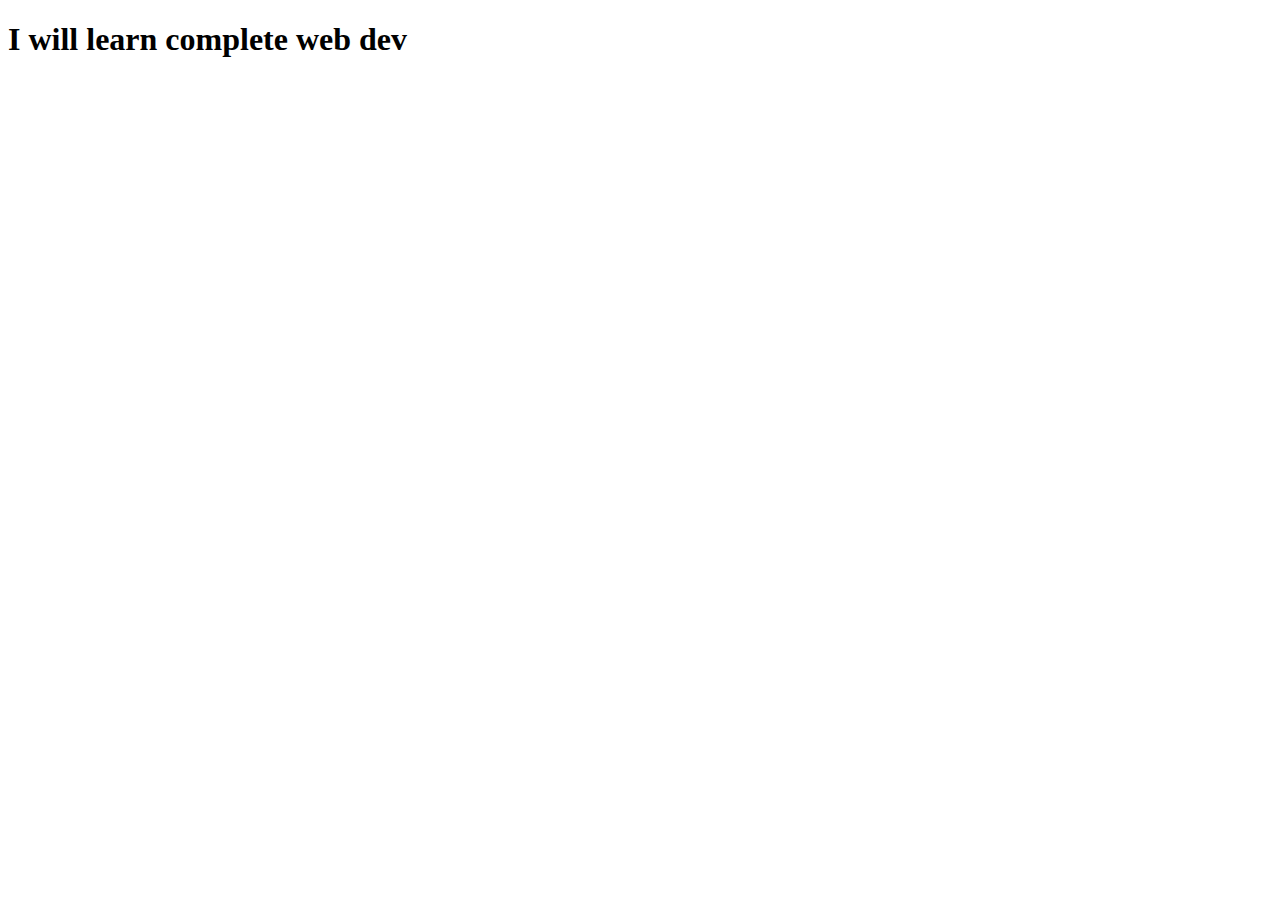
<file: index.html>
<!DOCTYPE html>
<html lang="en">
  <head>
    <meta charset="UTF-8" />
    <meta name="viewport" content="width=device-width, initial-scale=1.0" />
    <title>Test file</title>
  </head>
  <body>
    <h1>I will learn complete web dev</h1>
  </body>
</html>
</file>
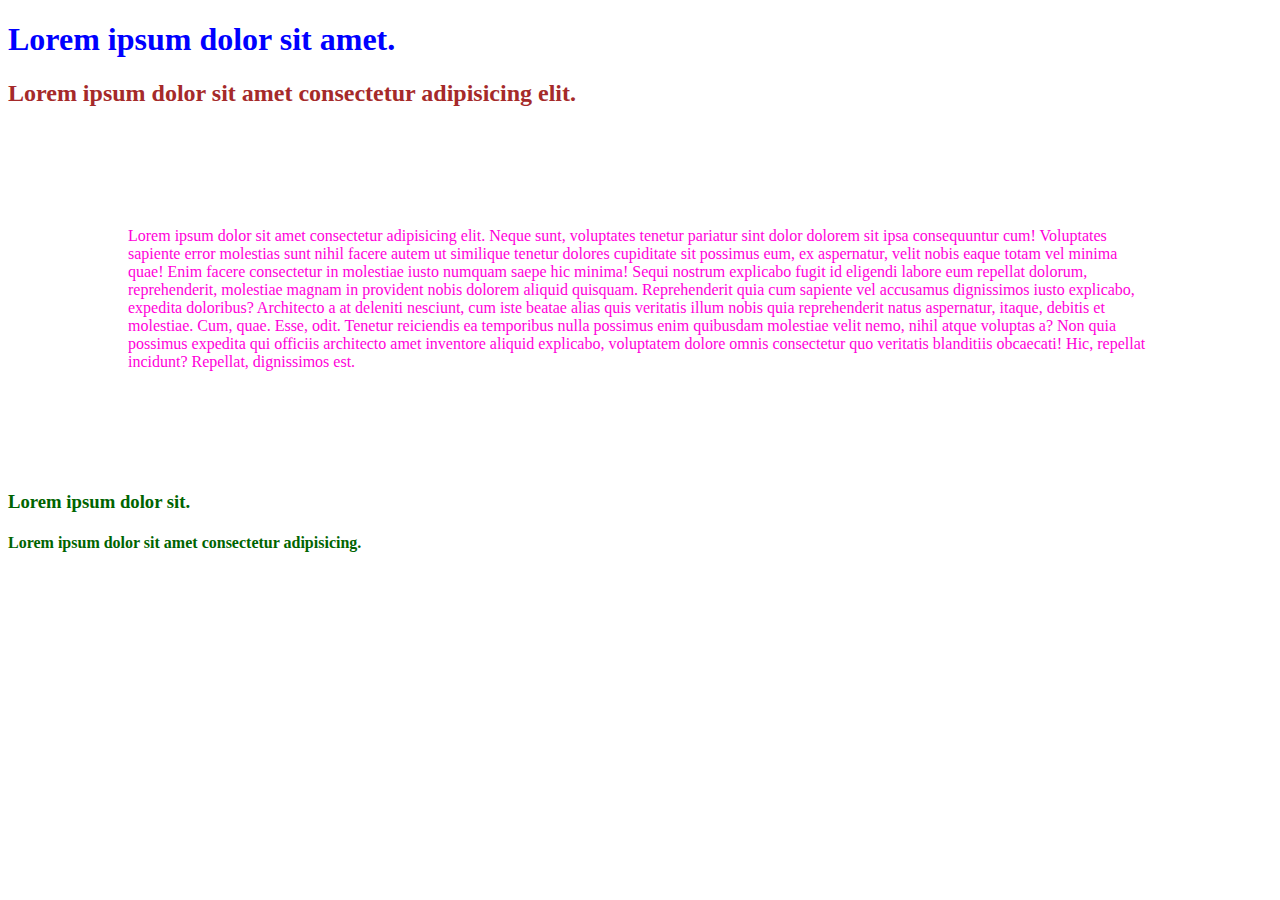
<file: CSS/01_basics/index.html>
<!DOCTYPE html>
<html lang="en">
<head>
    <meta charset="UTF-8">
    <meta name="viewport" content="width=device-width, initial-scale=1.0">
    <title>CSS basics</title>
    <style>
        h2, p {
            color: brown;
        }

        .greentext {
            color: darkgreen;
        }
    </style>
    <link rel="stylesheet" href="style.css">
</head>
<body>
    <h1 style="color: blue;">Lorem ipsum dolor sit amet.</h1>
    <h2>Lorem ipsum dolor sit amet consectetur adipisicing elit.</h2>
    <p>Lorem ipsum dolor sit amet consectetur adipisicing elit. Neque sunt, voluptates tenetur pariatur sint dolor dolorem sit ipsa consequuntur cum! Voluptates sapiente error molestias sunt nihil facere autem ut similique tenetur dolores cupiditate sit possimus eum, ex aspernatur, velit nobis eaque totam vel minima quae! Enim facere consectetur in molestiae iusto numquam saepe hic minima! Sequi nostrum explicabo fugit id eligendi labore eum repellat dolorum, reprehenderit, molestiae magnam in provident nobis dolorem aliquid quisquam. Reprehenderit quia cum sapiente vel accusamus dignissimos iusto explicabo, expedita doloribus? Architecto a at deleniti nesciunt, cum iste beatae alias quis veritatis illum nobis quia reprehenderit natus aspernatur, itaque, debitis et molestiae. Cum, quae. Esse, odit. Tenetur reiciendis ea temporibus nulla possimus enim quibusdam molestiae velit nemo, nihil atque voluptas a? Non quia possimus expedita qui officiis architecto amet inventore aliquid explicabo, voluptatem dolore omnis consectetur quo veritatis blanditiis obcaecati! Hic, repellat incidunt? Repellat, dignissimos est.</p>
    <h3 class="greentext">Lorem ipsum dolor sit.</h3>
    <h4 class="greentext">Lorem ipsum dolor sit amet consectetur adipisicing.</h4>
</body>
</html>
</file>
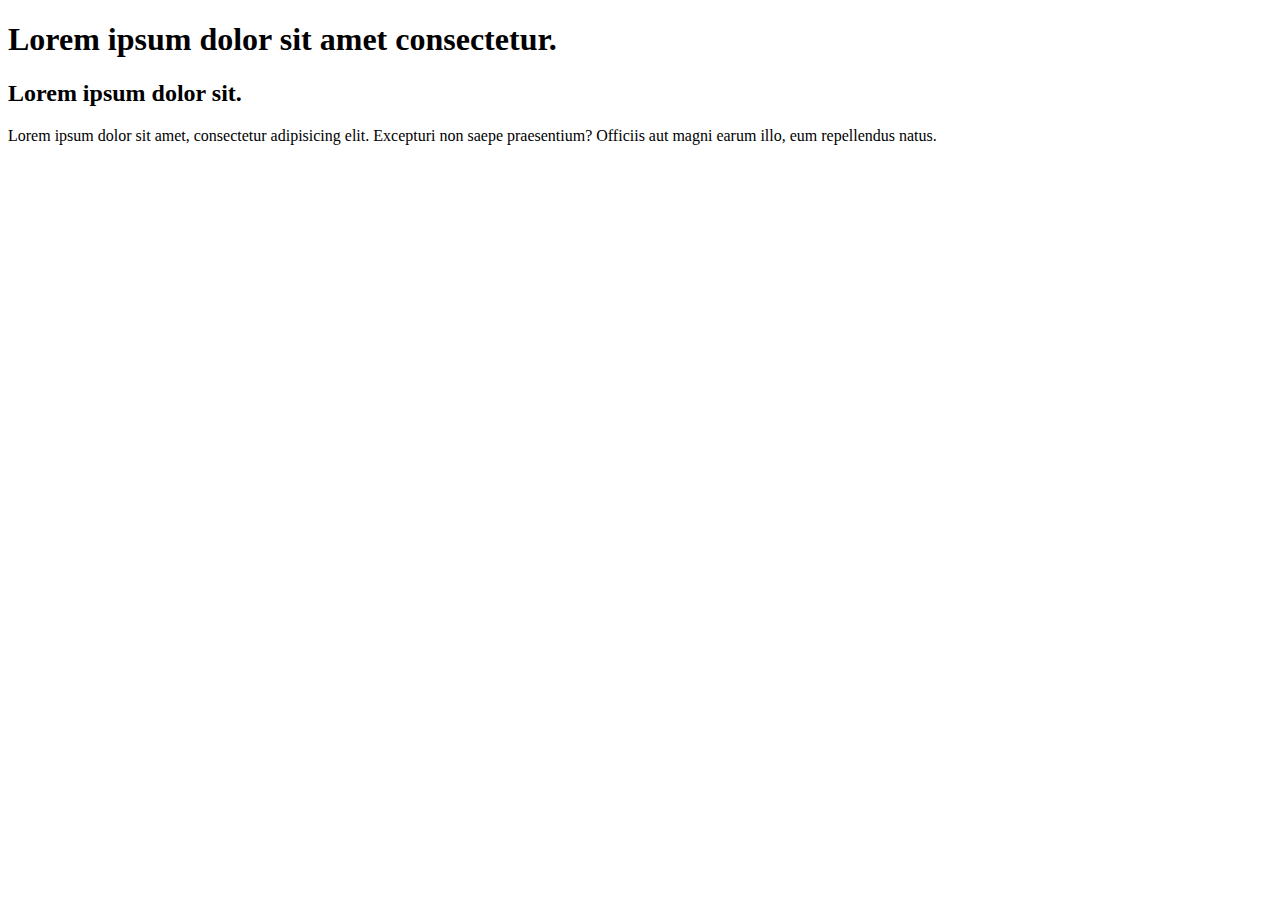
<file: HTML/01_intro.html>
<!DOCTYPE html>
<html lang="en">
<head>
    <meta charset="UTF-8">
    <meta name="viewport" content="width=device-width, initial-scale=1.0">
    <title>Headings</title>
</head>
<body>
    <h1>Lorem ipsum dolor sit amet consectetur.</h1>
    <h2>Lorem ipsum dolor sit.</h2>

    <p>Lorem ipsum dolor sit amet, consectetur adipisicing elit. Excepturi non saepe praesentium? Officiis aut magni earum illo, eum repellendus natus.</p>
</body>
</html>
</file>
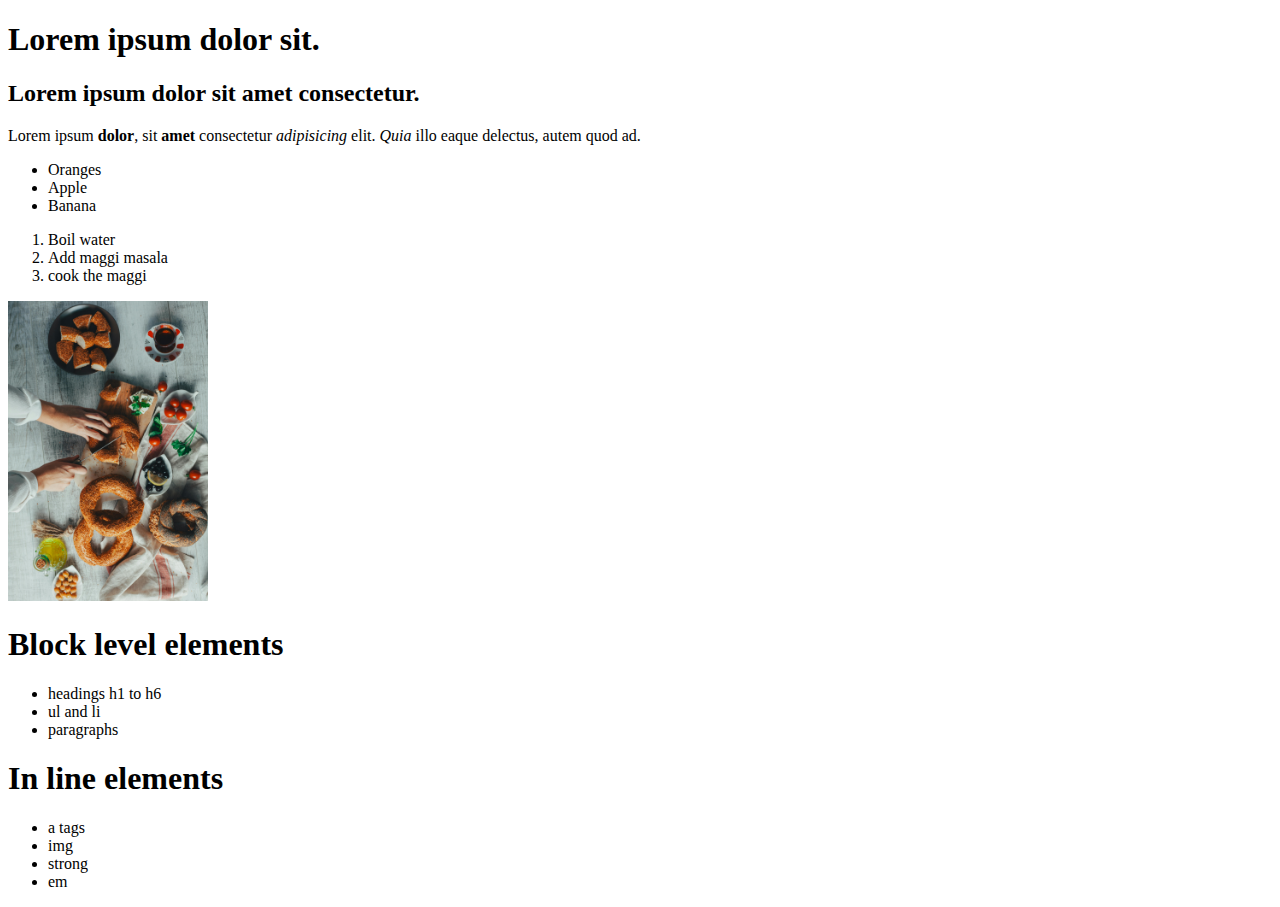
<file: HTML/02_headings_list.html>
<!DOCTYPE html>
<html lang="en">
<head>
    <meta charset="UTF-8">
    <meta name="viewport" content="width=device-width, initial-scale=1.0">
    <title>Headings and list</title>
</head>
<body>
    <h1>Lorem ipsum dolor sit.</h1>
    <h2>Lorem ipsum dolor sit amet consectetur.</h2>
    <p>Lorem ipsum <strong>dolor</strong>, sit <b>amet</b> consectetur <em>adipisicing</em> elit. <i>Quia</i> illo eaque delectus, autem quod ad.</p>

    <ul>
        <li>Oranges</li>
        <li>Apple</li>
        <li>Banana</li>
    </ul>

    <ol>
        <li>Boil water</li>
        <li>Add maggi masala</li>
        <li>cook the maggi</li>
    </ol>

    <img src="./Media/pexels-pealdesign-19501326.jpg" width="200px" alt="">

    <div>
        <h1>Block level elements</h1>
        <ul>
            <li>headings h1 to h6</li>
            <li>ul and li</li>
            <li>paragraphs</li>
        </ul>
    </div>

    <div>
        <h1>In line elements</h1>
        <ul>
            <li>a tags</li>
            <li>img</li>
            <li>strong</li>
            <li>em</li>
        </ul>
    </div>
</body>
</html>
</file>
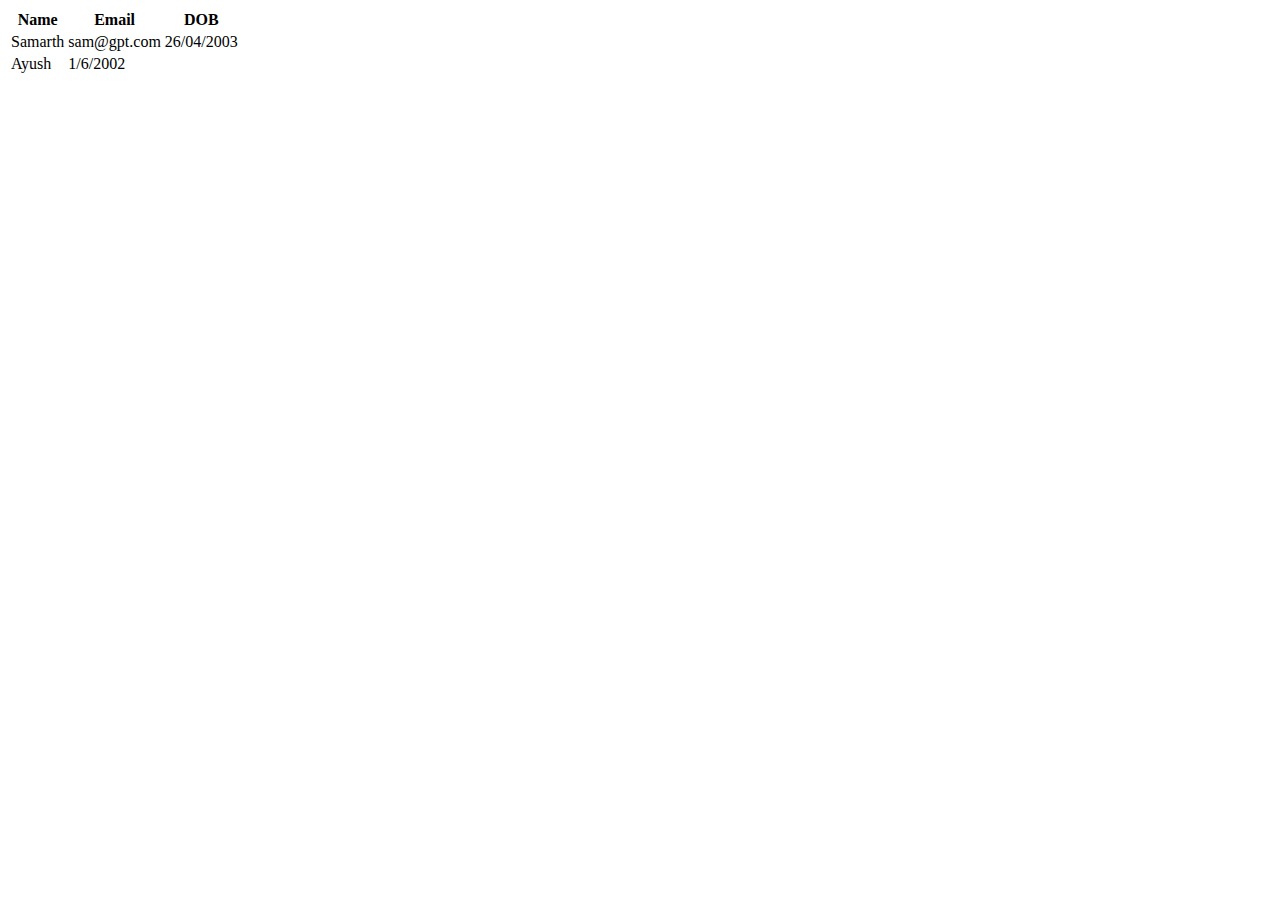
<file: HTML/03_tables.html>
<!DOCTYPE html>
<html lang="en">
<head>
    <meta charset="UTF-8">
    <meta name="viewport" content="width=device-width, initial-scale=1.0">
    <title>Tables in html</title>           
</head>
<body>
    <!-- <table>
        <tr>
            <td>column 1</td>
            <td>column 2</td>
            <td>column 3</td>
        </tr>
    </table> Basic table structure-->

    <table>
        <tr>
            <th>Name</th>
            <th>Email</th>
            <th>DOB</th>
        </tr>
        <tr>
            <td>Samarth</td>
            <td>sam@gpt.com</td>
            <td>26/04/2003</td>
        </tr>
        <tr>
            <td>Ayush</td>
            <td>1/6/2002</td>
        </tr>
    </table>
</body>
</html>
</file>
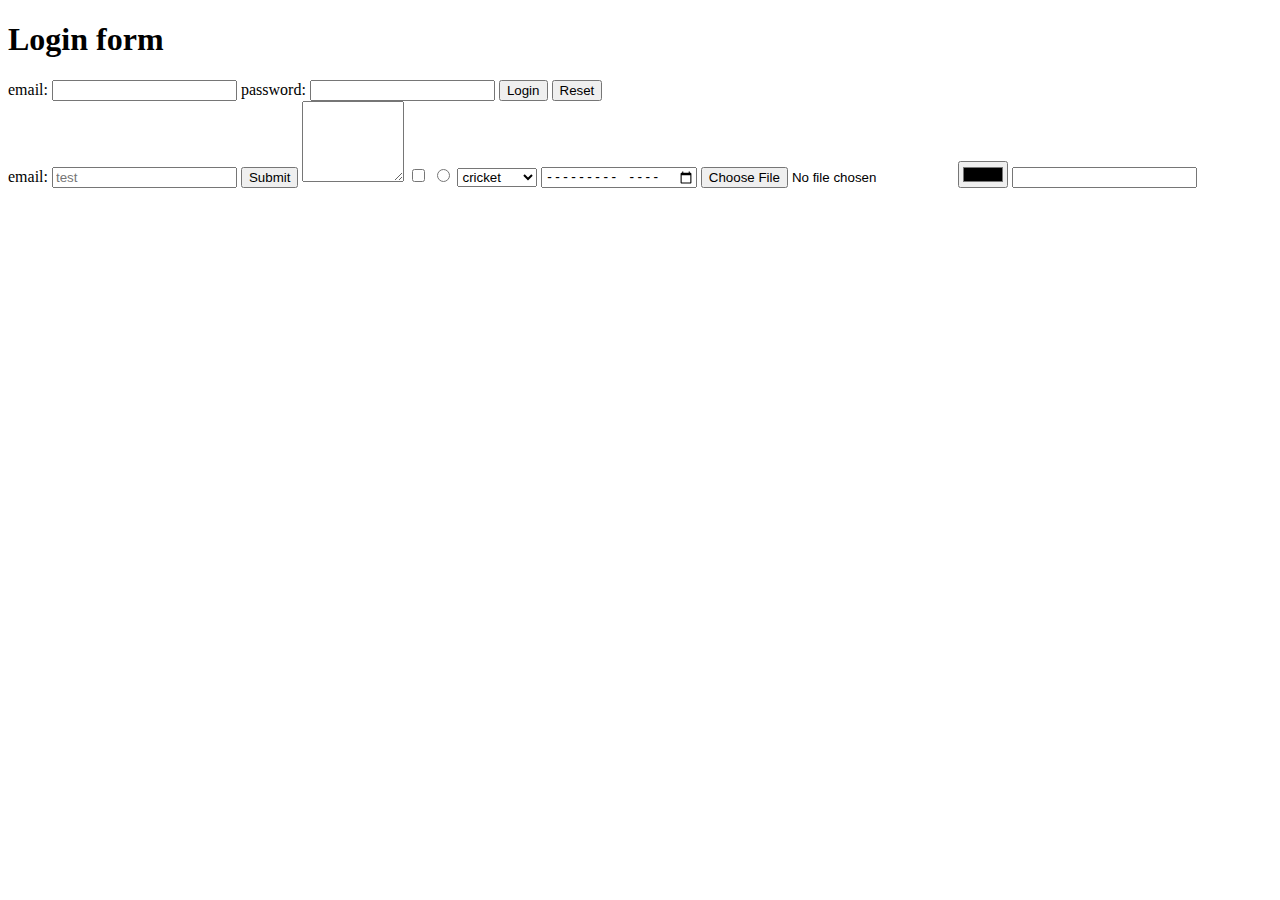
<file: HTML/04_forms.html>
<!DOCTYPE html>
<html lang="en">
<head>
    <meta charset="UTF-8">
    <meta name="viewport" content="width=device-width, initial-scale=1.0">
    <title>Forms in HTML</title>
</head>
<body>
    <h1>Login form</h1>

    <form>
        <label for="email">
            email:
            <input type="text" name="email">
        </label>
        <label for="password">
            password:
            <input type="password" name="password" id="">
        </label>
        <button type="submit">Login</button>
        <button type="reset">Reset</button>
    </form>

    <div>
        <form>
            <label for="email">
                email:
                <input type="email" name="email" placeholder="test">
                <button type="submit">Submit</button>
                <textarea name="test" rows="5" cols="10"></textarea>
                <input type="checkbox">
                <input type="radio">
                <select name="Games" id="">
                    <option value="cricket">cricket</option>
                    <option value="sequence">sequence</option>
                    <option value="Hockey">Hockey</option>
                </select>
            </label>

            <label for="month">
                <input type="month">
            </label>

            <label for="file">
                <input type="file" name="" id="">
            </label>
            <label for="color">
                <input type="color" name="" id="">
            </label>
            <label for="number">
                <input type="number" name="" id="">
            </label>
        </form>
    </div>
</body>
</html>
</file>
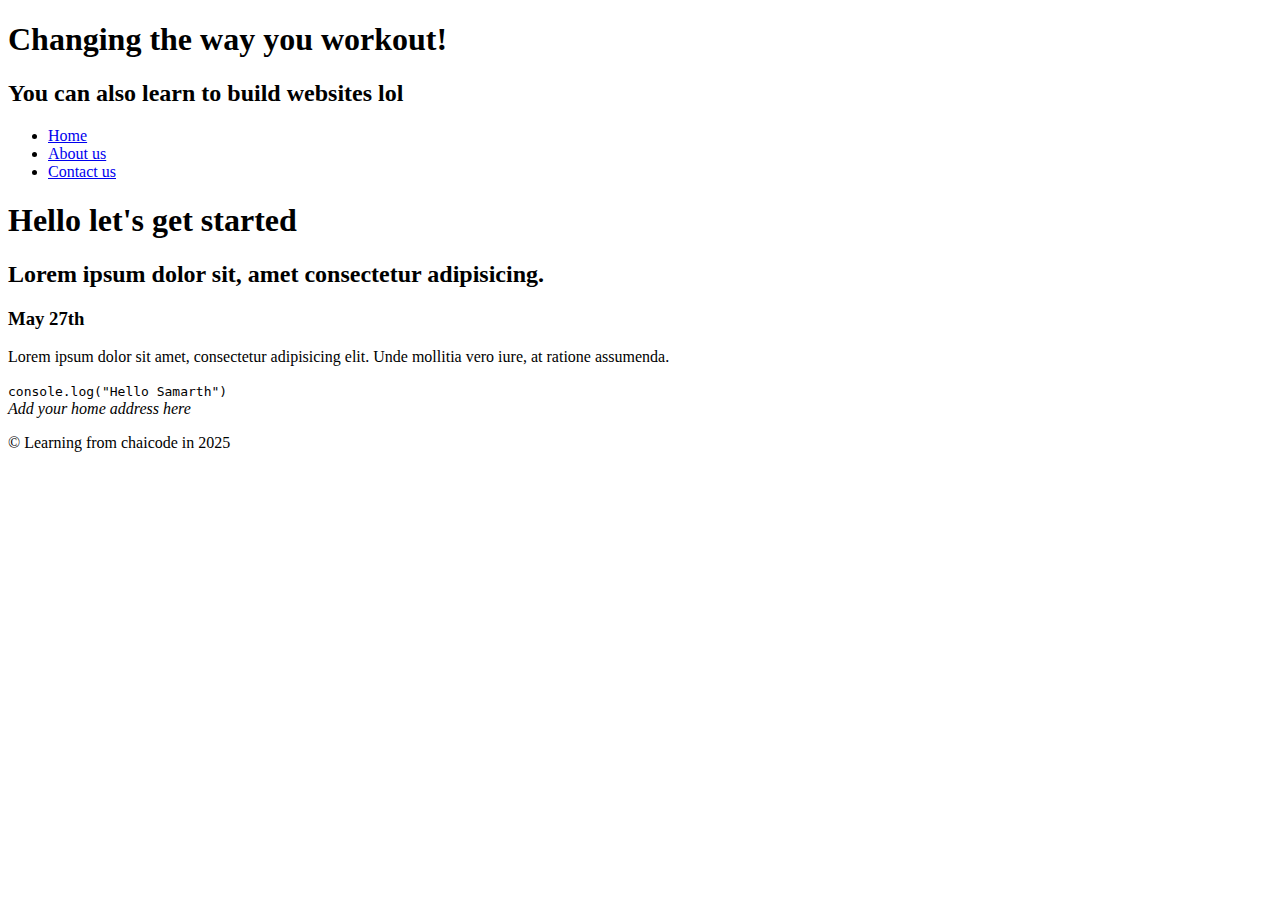
<file: HTML/05_semantics.html>
<!DOCTYPE html>
<html lang="en">
  <head>
    <meta charset="UTF-8" />
    <meta name="viewport" content="width=device-width, initial-scale=1.0" />
    <title>Gym website</title>
  </head>
  <body>
    <header>
      <hgroup>
        <h1>Changing the way you workout!</h1>
        <h2>You can also learn to build websites lol</h2>
      </hgroup>

      <nav>
        <ul>
          <li><a href="#">Home</a></li>
          <li><a href="#">About us</a></li>
          <li><a href="#">Contact us</a></li>
        </ul>
      </nav>
    </header>

    <article>
      <hgroup>
        <h1>Hello let's get started</h1>
        <h2>Lorem ipsum dolor sit, amet consectetur adipisicing.</h2>
        <h3><time datetime="27/05/2025">May 27th</time></h3>
      </hgroup>

      <section>
        <p>
          Lorem ipsum dolor sit amet, consectetur adipisicing elit. Unde
          mollitia vero iure, at ratione assumenda.
        </p>
      </section>

      <section>
        <code>console.log("Hello Samarth")</code>
      </section>
    </article>

    <footer>
        <address>Add your home address here</address>
        <p>&copy; Learning from chaicode in 2025</p>
    </footer>
  </body>
</html>
</file>
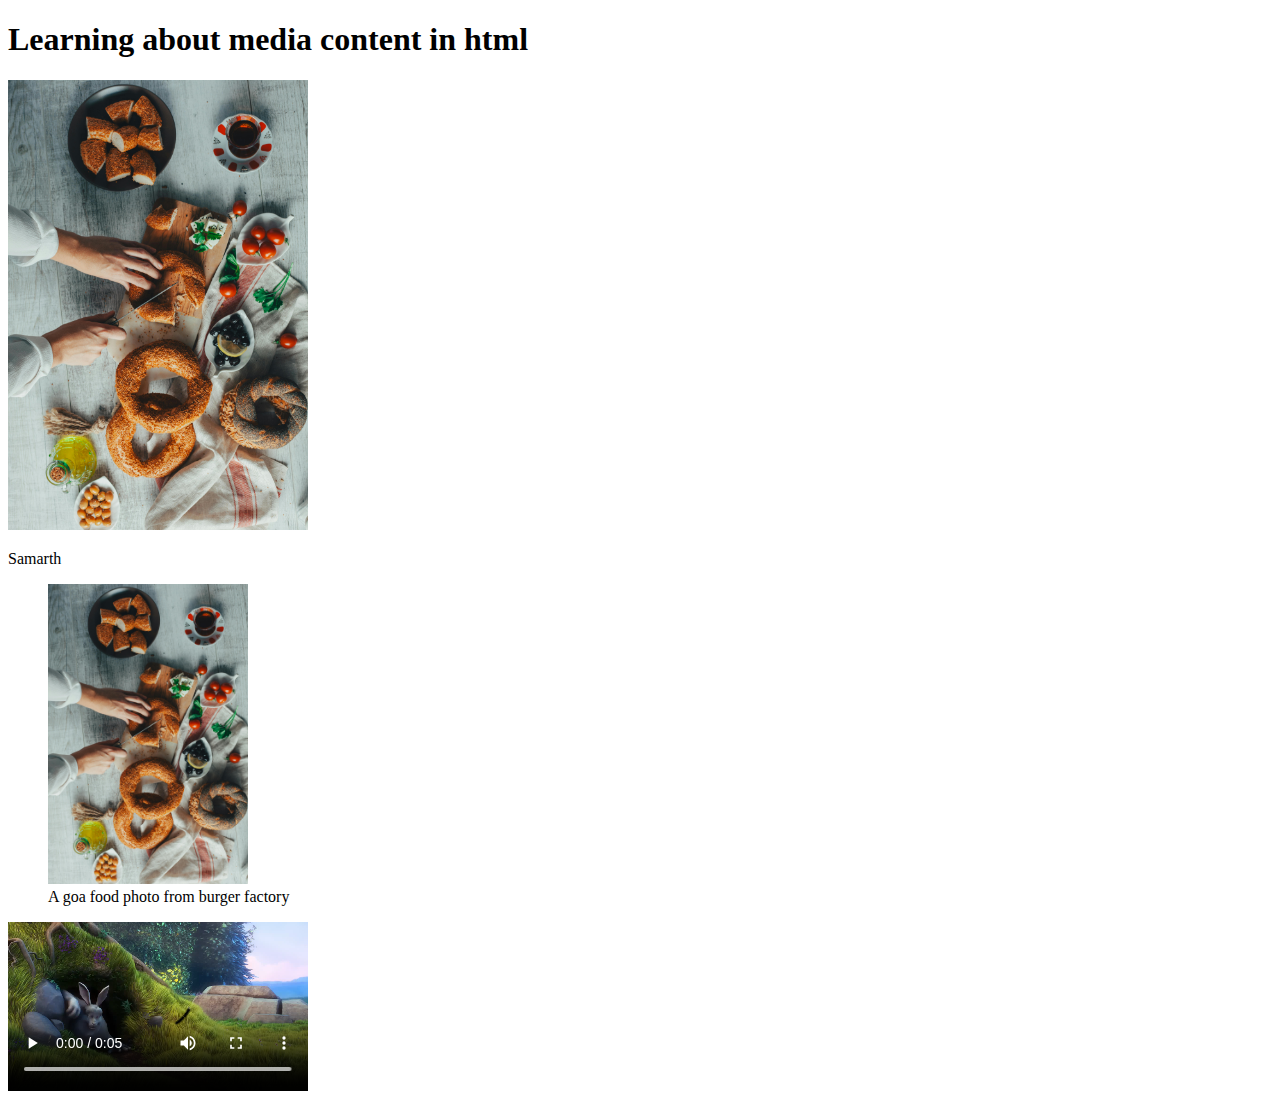
<file: HTML/06_media.html>
<!DOCTYPE html>
<html lang="en">
<head>
    <meta charset="UTF-8">
    <meta name="viewport" content="width=device-width, initial-scale=1.0">
    <title>Media</title>
</head>
<body>
    <h1>Learning about media content in html</h1>
    <img src="./Media/pexels-pealdesign-19501326.jpg" title="food photo" width="300px" alt="food photo">
    <p>Samarth</p>

    <figure>
        <img
          src="./Media/pexels-pealdesign-19501326.jpg"
          alt="The head and torso of a dinosaur skeleton;
                  it has a large head with long sharp teeth"
          width="200px"
           />
      
        <figcaption>
          A goa food photo from burger factory
        </figcaption>
      </figure>

      <video src="./Media/big_buck_bunny_720p_1mb.mp4" 
      width="300px" 
      controls
      controlslist="noplaybackrate" ></video>


</body>
</html>
</file>
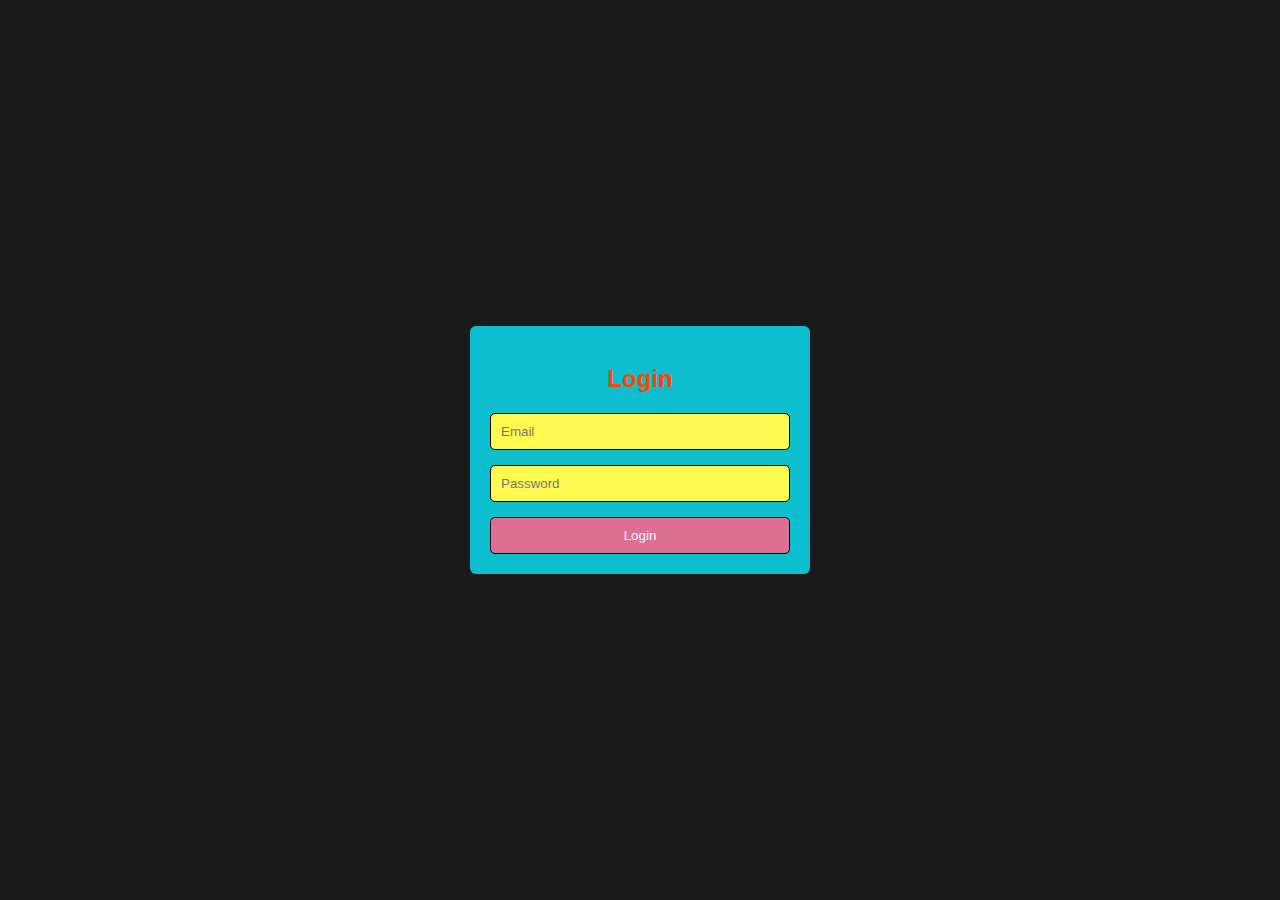
<file: CSS/02_login/login.html>
<!DOCTYPE html>
<html lang="en">
<head>
    <meta charset="UTF-8">
    <meta name="viewport" content="width=device-width, initial-scale=1.0">
    <title>Login page</title>
    <style>
        body {
            font-family: Arial, Helvetica, sans-serif;
            background-color: #1a1a1a;
            margin: 0;
            padding: 0;
            height: 100vh;
            display: flex;
            justify-content: center;
            align-items: center;
        }

        .card {
            background-color: #0cbece;
            border-radius: 6px;
            padding: 20px;
            width: 300px;
        }

        h2 {
            color: orangered;
            text-align: center;
            margin-bottom: 20px;
        }

        form {
            display: flex;
            flex-direction: column  ;
        }
        
        input {
            margin-bottom: 15px;
            padding: 10px;
            border-radius: 5px;
            border: 1px solid black;
            background-color: rgb(255, 249, 80);
        }

        button {
            background-color: palevioletred;
            color: aliceblue;
            padding: 10px;
            border-radius: 5px;
            border: 1px solid black;
        }
        button:hover {
            background-color: red;
        }
    </style>
</head>
<body>
    <div class="card">
        <h2>Login</h2>
        <form>
            <input type="email" name="" id="" placeholder="Email">
            <input type="password" name="" id="" placeholder="Password">
            <button type="submit">Login</button>
        </form>
    </div>
</body>
</html>
</file>
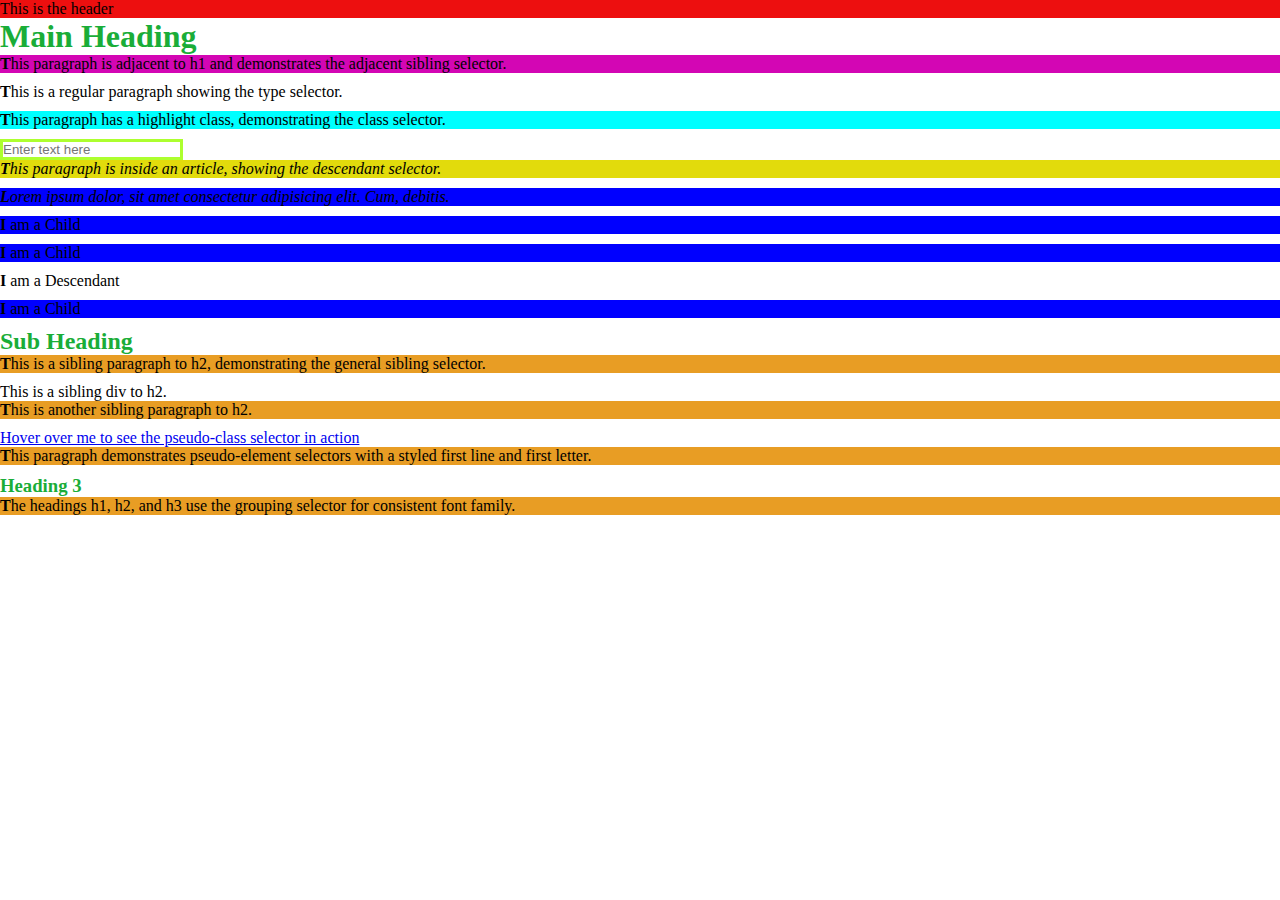
<file: CSS/03_selectors/selectors.html>
<!DOCTYPE html>
<html lang="en">
  <head>
    <meta charset="UTF-8" />
    <meta name="viewport" content="width=device-width, initial-scale=1.0" />
    <title>CSS Selectors Example</title>
    <style>
        /* 1. Universal Selector */

        * {
            margin: 0;
            padding: 0;
            box-sizing: border-box;
        }
        
       
        /* 2. Type Selector */

        p {
            font-size: 16px;
            margin-bottom: 10px;
        }
       
        /* 3. Class Selector */

        .highlight {
            background-color: aqua;
        }
       
  
        /* 4. ID Selector */

        #header {
            background-color: #ed0f0f;
        }
      
        /* 5. Attribute Selector */

        input[type="text"] {
            border: 3px solid greenyellow;
        }
       
  
        /* 6. Descendant Selector */

        article p {
            font-style: italic;
            background-color: #e2db0c;
        }
    
  
        /* 7. Child Selector */

        div > p {
            background-color: blue;
        }
      
  
        /* 8. Adjacent Sibling Selector */

        h1 + p {
            background-color: rgb(211, 6, 180);
        }
   
  
        /* 9. General Sibling Selector */

        h2 ~ p {
            background-color: #e89d24;
        }
     
  
        /* 10. Pseudo-class Selector */

        a:hover {
            background-color: darkseagreen;
            color: #ed0f0f;
            padding: 5px;
        }
  
        
  
        /* 11. Pseudo-element Selector */

        p::first-letter{
            font-weight: bold;
            
        }
       
  
        /* 12. Grouping Selector */

        h1, h2, h3 {
            color: #1aad38;
        }
  
      
      </style>
  </head>
  <body>
    <header id="header">This is the header</header>

    <h1>Main Heading</h1>
    <p>
      This paragraph is adjacent to h1 and demonstrates the adjacent sibling
      selector.
    </p>
    <p>This is a regular paragraph showing the type selector.</p>

    <p class="highlight">
      This paragraph has a highlight class, demonstrating the class selector.
    </p>

    <input type="text" placeholder="Enter text here" />

    <article>
      <p>
        This paragraph is inside an article, showing the descendant selector.
      </p>
      
      <div>
        <p>
          Lorem ipsum dolor, sit amet consectetur adipisicing elit. Cum,
          debitis.
        </p>
      </div>
    </article>

    <div>
      <p>I am a Child</p>
      <p>I am a Child</p>
      <section>
        <p>I am a Descendant</p>
      </section>
      <p>I am a Child</p>
    </div>

    <h2>Sub Heading</h2>
    <p>
      This is a sibling paragraph to h2, demonstrating the general sibling
      selector.
    </p>
    <div>This is a sibling div to h2.</div>
    <p>This is another sibling paragraph to h2.</p>

    <a href="#">Hover over me to see the pseudo-class selector in action</a>

    <p>
      This paragraph demonstrates pseudo-element selectors with a styled first
      line and first letter.
    </p>

    <h3>Heading 3</h3>

    <p>
      The headings h1, h2, and h3 use the grouping selector for consistent font
      family.
    </p>
  </body>
</html>
</file>
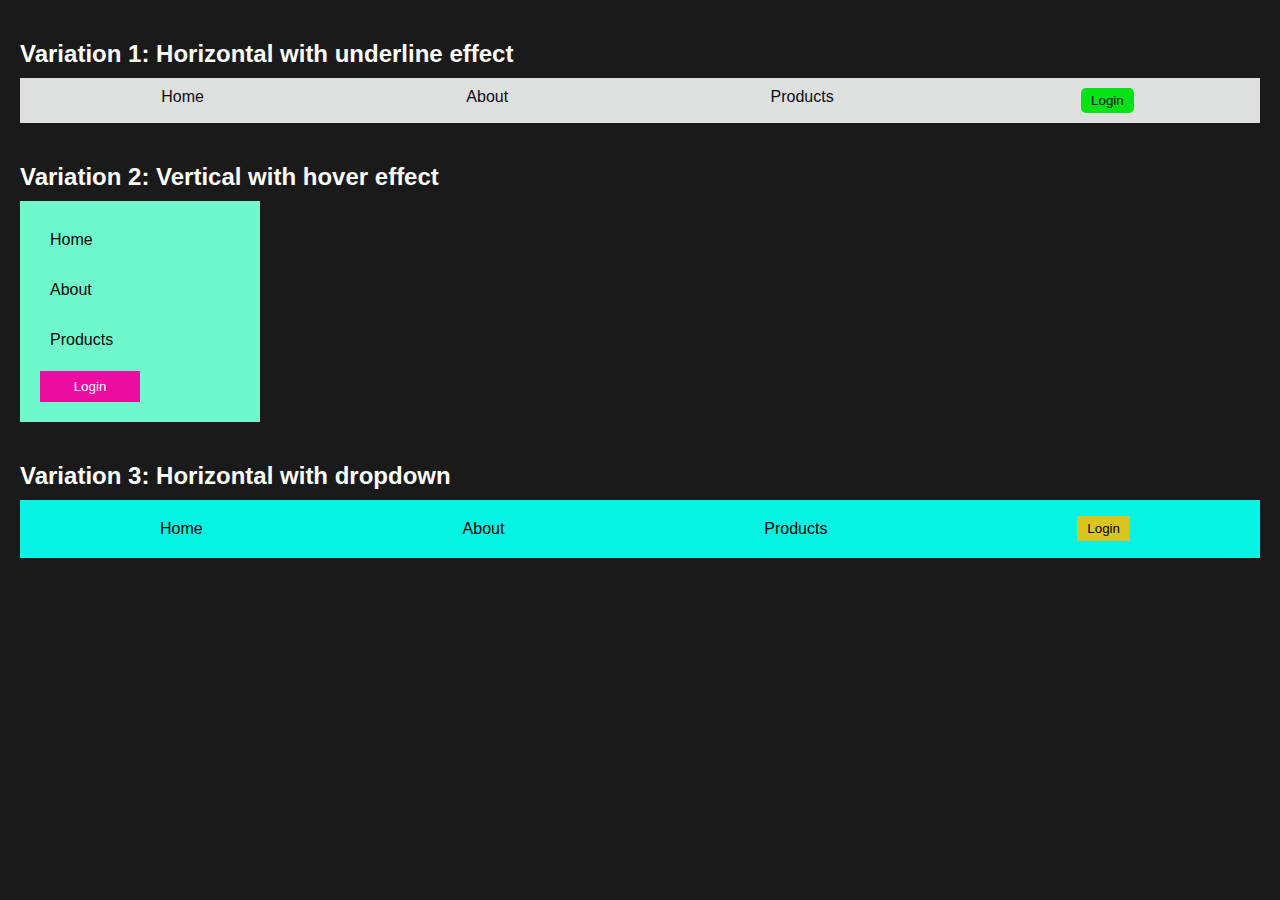
<file: CSS/04_navbar/navbar.html>
<!DOCTYPE html>
<html lang="en">
  <head>
    <meta charset="UTF-8" />
    <meta name="viewport" content="width=device-width, initial-scale=1.0" />
    <title>Navigation Bar Variations</title>
    <style>
      body {
        font-family: Arial, Helvetica, sans-serif;
        margin: 0;
        padding: 20px;
        background-color: #1a1a1a;
        color: white;
      }
      .nav-container {
        margin-bottom: 40px;
      }
      h2 {
        margin-bottom: 10px;
      }

      .nav1 {
        background-color: #dde0de;
        padding: 10px;
      }
      .nav1 ul {
        margin: 0;
        padding: 0;
        list-style-type: none;
        display: flex;
        justify-content: space-around;
      }
      .nav1 li {
        display: inline;
      }
      .nav1 a {
        text-decoration: none;
        color: rgb(12, 11, 21);
        /* background-color: #63bbd6; */
        padding: 5px 15px;
        position: relative;
      }
      .nav1 a::after {
        content: "";
        position: absolute;
        height: 2px;
        width: 100%;
        bottom: 0;
        left: 0;
        background-color: #f72b14;
        transform: scaleX(0);
        transition: transform 0.3s ease-in-out;
      }
      .nav1 a:hover::after {
        transform: scaleX(1);
      }

      .nav1 .login-btn {
        background-color: #06e218;
        color: rgb(8, 8, 8);
        border: none;
        padding: 5px 10px;
        border-radius: 5px;
        cursor: pointer;
      }

      .nav2 {
        /* border: 2px solid greenyellow; */
        background-color: #71f7cc;
        width: 200px;
        padding: 20px;
      }
      .nav2 ul {
        list-style-type: none;
        margin: 0;
        padding: 0;
      }
      .nav2 li {
        margin-bottom: 12px;
      }
      .nav2 a {
        text-decoration: none;
        color: #080707;
        display: block;
        padding: 10px;
        width: 100%;
      }
      .nav2 a:hover {
        background-color: #10ba74e4;
      }
      .nav2 .login-btn {
        background-color: #ed0c9f;
        color: #fff;
        border: none;
        width: 50%;
        padding: 8px;
        cursor: pointer;
        /* margin-left: 8px; */
      }
      .nav2 .login-btn:hover {
        background-color: #28713d;
        /* border: 1px solid snow; */
      }


      .nav3 {
        /* border: 2px solid blueviolet; */
        background-color: #06f3e3;
        padding: 10px;
        
      }
      .nav3 ul {
        list-style-type: none;
        margin: 0;
        padding: 0;
        display: flex;
        justify-content: space-around;
        align-items: center;
      }
      .nav3 a {
        text-decoration: none;
        color: #070606;
        padding: 10px;
        display: block;
      }
      .nav3 .dropdown-content {
        display: none;
      }
      .nav3 .dropdown:hover .dropdown-content {
        display: block;
        position: absolute;
        background-color: #12b8ca;

      }
      .nav3 .login-btn {
        background-color: #dac520;
        border: 0;
        padding: 5px 10px;
      }
    </style>
  </head>
  <body>
    <div class="nav-container">
      <h2>Variation 1: Horizontal with underline effect</h2>
      <nav class="nav1">
        <ul>
          <li><a href="#">Home</a></li>
          <li><a href="#">About</a></li>
          <li><a href="#">Products</a></li>
          <li><button class="login-btn">Login</button></li>
        </ul>
      </nav>
    </div>

    <div class="nav-container">
      <h2>Variation 2: Vertical with hover effect</h2>
      <nav class="nav2">
        <ul>
          <li><a href="#">Home</a></li>
          <li><a href="#">About</a></li>
          <li><a href="#">Products</a></li>
        </ul>
        <button class="login-btn">Login</button>
      </nav>
    </div>

    <div class="nav-container">
      <h2>Variation 3: Horizontal with dropdown</h2>
      <nav class="nav3">
        <ul>
          <li><a href="#">Home</a></li>
          <li class="dropdown">
            <a href="#">About</a>
            <div class="dropdown-content">
              <a href="#">Our Story</a>
              <a href="#">Team</a>
              <a href="#">Contact</a>
            </div>
          </li>
          <li><a href="#">Products</a></li>
          <li><button class="login-btn">Login</button></li>
        </ul>
      </nav>
    </div>
  </body>
</html>
</file>
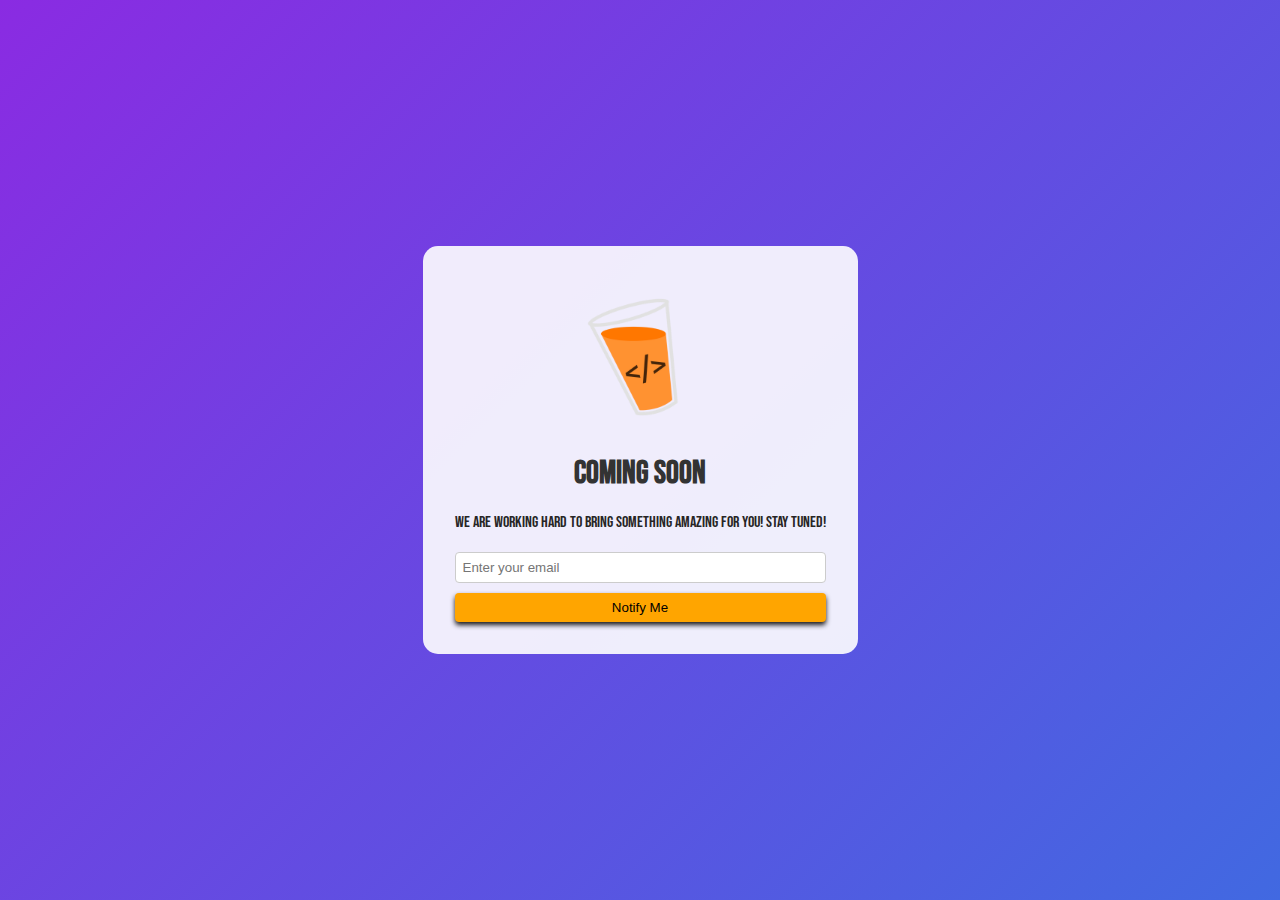
<file: CSS/05_coming_soon_landingpage/coming_soon.html>
<!DOCTYPE html>
<html lang="en">
  <head>
    <meta charset="UTF-8" />
    <meta name="viewport" content="width=device-width, initial-scale=1.0" />
    <title>Tea shop landing page</title>
    <link rel="stylesheet" href="style.css">
  </head>
  <body>
    <div class="container">
      <div class="content">
        <img
          src="../media/cup-logo.png"
          alt="tea logo"
          class="logo"
          
        />
        <h1>Coming Soon</h1>
        <p>
          We are working hard to bring something amazing for you! Stay tuned!
        </p>
        <form id="notify-form">
            <input type="email" placeholder="Enter your email" required>
            <button type="submit">Notify Me</button>
        </form>
      </div>
    </div>
    <!-- <svg xmlns="http://www.w3.org/2000/svg" viewBox="0 0 1440 320"><path fill="#5000ca" fill-opacity="1" d="M0,288L20,288C40,288,80,288,120,293.3C160,299,200,309,240,298.7C280,288,320,256,360,229.3C400,203,440,181,480,181.3C520,181,560,203,600,213.3C640,224,680,224,720,218.7C760,213,800,203,840,186.7C880,171,920,149,960,133.3C1000,117,1040,107,1080,101.3C1120,96,1160,96,1200,112C1240,128,1280,160,1320,176C1360,192,1400,192,1420,192L1440,192L1440,320L1420,320C1400,320,1360,320,1320,320C1280,320,1240,320,1200,320C1160,320,1120,320,1080,320C1040,320,1000,320,960,320C920,320,880,320,840,320C800,320,760,320,720,320C680,320,640,320,600,320C560,320,520,320,480,320C440,320,400,320,360,320C320,320,280,320,240,320C200,320,160,320,120,320C80,320,40,320,20,320L0,320Z"></path></svg> -->
  </body>
</html>
</file>
<file: CSS/01_basics/style.css>
p {
    color: rgb(255, 0, 217);
    margin: 20px;
    padding: 100px;
}
</file>
<file: CSS/05_coming_soon_landingpage/style.css>
@import url('https://fonts.googleapis.com/css2?family=Archivo:ital,wght@0,100..900;1,100..900&family=Bebas+Neue&display=swap');
body, html {
    margin: 0;
    padding: 0;
    font-family: "Bebas Neue", sans-serif;
    height: 100%;
    background: linear-gradient(135deg, #8a2be2, #4169e1);
}

.container {
    /* background: linear-gradient(135deg, #8a2be2, #4169e1); */
    display: flex;
    justify-content: center;
    align-items: center;
    height: 100%;
}

.content {
    text-align: center;
    background-color: rgba(255, 255, 255, 0.9);
    padding: 2rem;
    border-radius: 15px;
    max-width: 400px;

}

.logo {
    width: 150px;
    /* height: 100px; */
    object-fit: contain;
}

h1 {
    color: #333;
    margin-bottom: 20px;
}

p {
    color: #272525;
    margin-bottom: 20px;
}

form {
    display: flex;
    flex-direction: column;
}

input[type="email"] {
    padding: 7px;
    border-radius: 4px;
    border: 1px solid #ccc;
    margin-bottom: 10px;
}

button {
    padding: 7px;
    background-color: orange;
    border: none;
    border-radius: 4px;
    cursor: pointer;
    box-shadow: 0 3px 5px rgba(0, 0, 0, 0.9);
    transition: background-color 0.3s ease-in-out;
}

button:hover {
    background-color: rgb(236, 132, 5)
}
</file>
